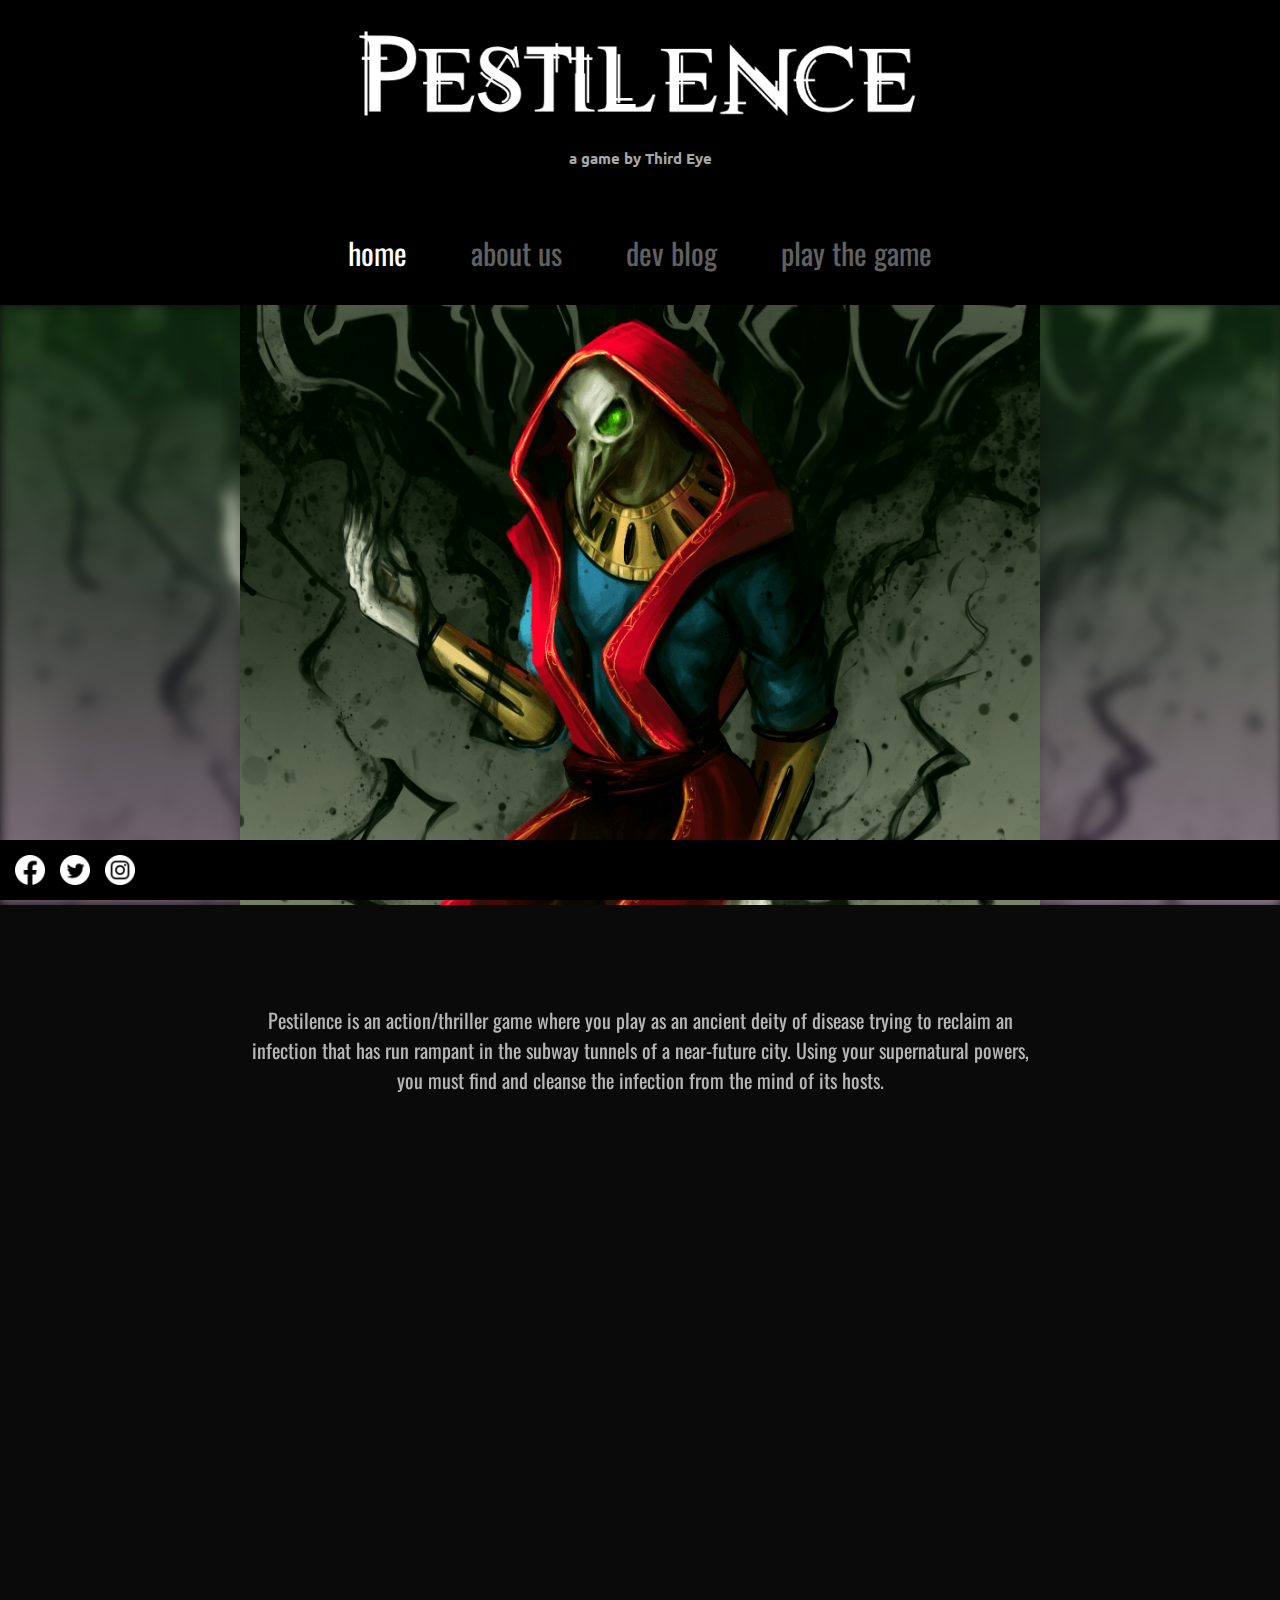
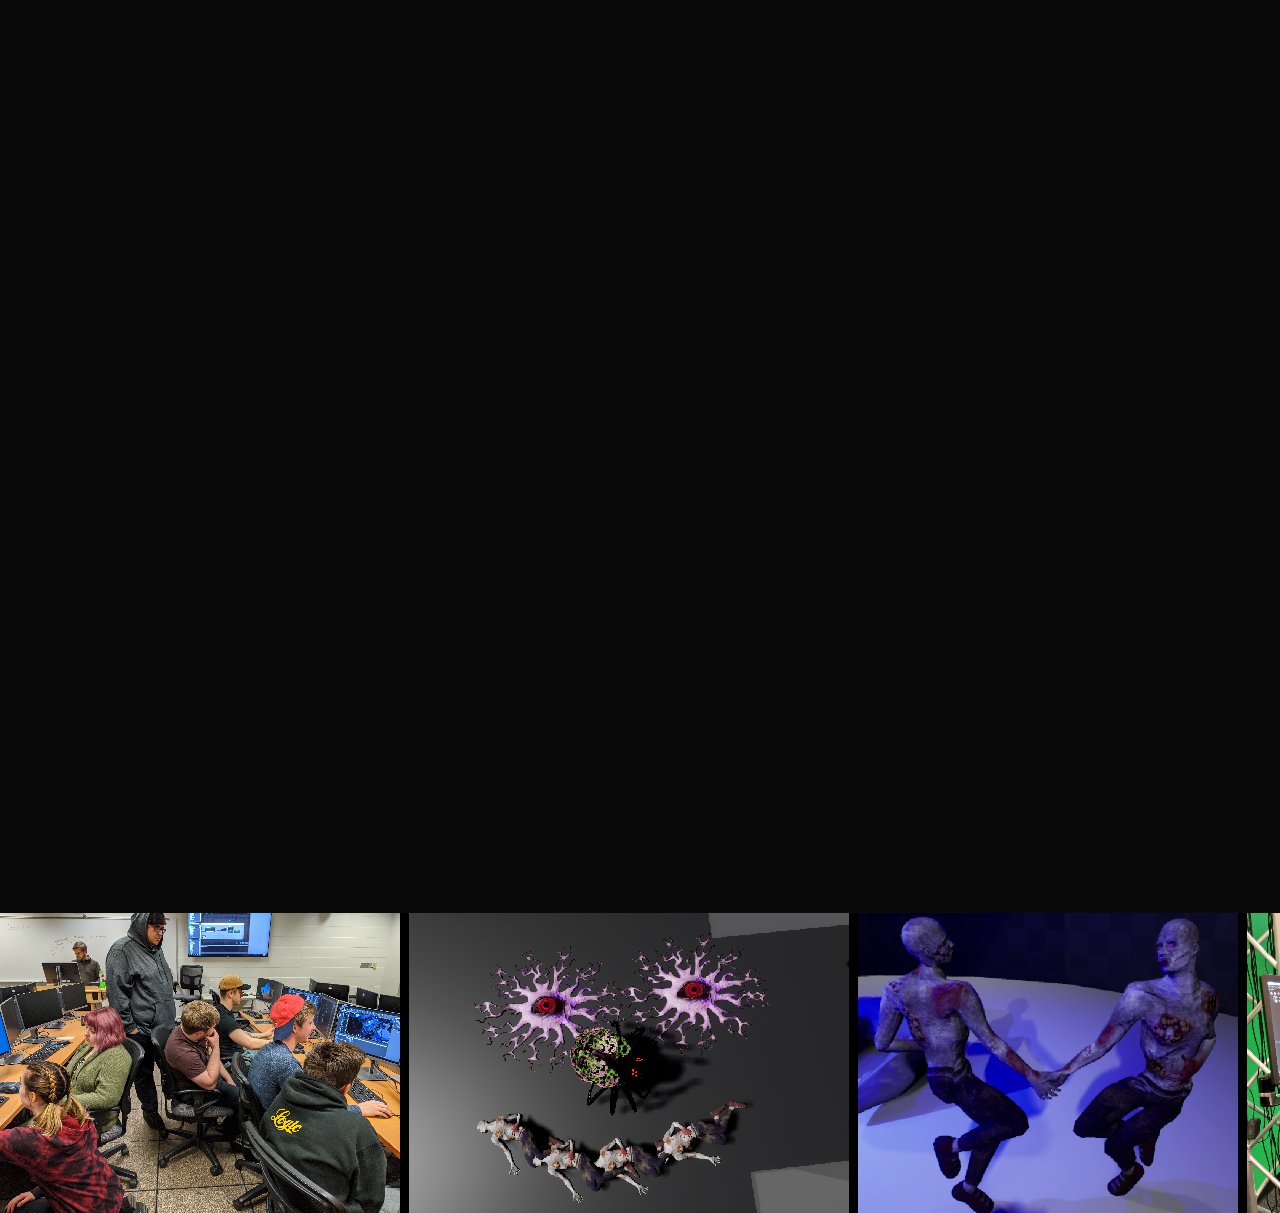
<file: index.html>
<!DOCTYPE html>
<html>
<head>
  <link rel="shortcut icon" href="/favicon.ico">
	<link rel="icon" sizes="16x16 32x32 64x64" href="/favicon.ico">
	<link rel="icon" type="image/png" sizes="196x196" href="/favicon-192.png">
	<link rel="icon" type="image/png" sizes="160x160" href="/favicon-160.png">
	<link rel="icon" type="image/png" sizes="96x96" href="/favicon-96.png">
	<link rel="icon" type="image/png" sizes="64x64" href="/favicon-64.png">
	<link rel="icon" type="image/png" sizes="32x32" href="/favicon-32.png">
	<link rel="icon" type="image/png" sizes="16x16" href="/favicon-16.png">
	<link rel="apple-touch-icon" href="/favicon-57.png">
	<link rel="apple-touch-icon" sizes="114x114" href="/favicon-114.png">
	<link rel="apple-touch-icon" sizes="72x72" href="/favicon-72.png">
	<link rel="apple-touch-icon" sizes="144x144" href="/favicon-144.png">
	<link rel="apple-touch-icon" sizes="60x60" href="/favicon-60.png">
	<link rel="apple-touch-icon" sizes="120x120" href="/favicon-120.png">
	<link rel="apple-touch-icon" sizes="76x76" href="/favicon-76.png">
	<link rel="apple-touch-icon" sizes="152x152" href="/favicon-152.png">
	<link rel="apple-touch-icon" sizes="180x180" href="/favicon-180.png">
	<meta name="msapplication-TileColor" content="#FFFFFF">
	<meta name="msapplication-TileImage" content="/favicon-144.png">
	<meta name="msapplication-config" content="/browserconfig.xml">
  <title>pestilence - home</title>
  <meta charset="utf-8"/>
  <link rel="stylesheet" href="styles.css"/>
  <script src="scripts.js"></script>
  <link href="https://fonts.googleapis.com/css?family=Oswald:300|Ubuntu&display=swap" rel="stylesheet">
</head>
<body>
  <div id="headerContainer">
    <div id="header">
      <a href="index.html"><img id="title" src="images/title.png"></a>
      <h2>a game by Third Eye</h2>
    </div>
  </div>
  <div id="tabs">
    <a class="links" id="current"href="index.html">home</a>
    <a class="links" href="about.html">about us</a>
    <a class="links" href="blog.html">dev blog</a>
    <a class="links" href= "https://thirdeyestout.itch.io/pestilence" target = "blank">play the game</a>
  </div>
  <div class="all">

  <div class="wrapper">
  <div class="slideshows">
    <div class="slideshow slideshow--hero">
      <div class="slides">
        <div class="slide slide1"></div>
        <div class="slide slide2"></div>
        <div class="slide slide3"></div>
        <div class="slide slide4"></div>
        <div class="slide slide5"></div>
        <div class="slide slide6"></div>
        <div class="slide slide7"></div>
        <div class="slide slide8"></div>
      </div>
    </div>
    <div class="slideshow slideshow--contrast slideshow--contrast--before">
      <div class="slides">
        <div class="slide slide1"></div>
        <div class="slide slide2"></div>
        <div class="slide slide3"></div>
        <div class="slide slide4"></div>
        <div class="slide slide5"></div>
        <div class="slide slide6"></div>
        <div class="slide slide7"></div>
        <div class="slide slide8"></div>
      </div>
    </div>
    <div class="slideshow slideshow--contrast slideshow--contrast--after">
      <div class="slides">
        <div class="slide slide1"></div>
        <div class="slide slide2"></div>
        <div class="slide slide3"></div>
        <div class="slide slide4"></div>
        <div class="slide slide5"></div>
        <div class="slide slide6"></div>
        <div class="slide slide7"></div>
        <div class="slide slide8"></div>
      </div>
    </div>
  </div>
    </div>

  <div id="contentContainer">
    <div id="content">
      <p class="head">Pestilence is an action/thriller game where you play as an ancient
        deity of disease trying to reclaim an infection that has run rampant
        in the subway tunnels of a near-future city. Using your supernatural powers, you must find and cleanse the infection from the mind of its hosts.</p>
    </div>
  </div>

<div id="vimeo">
<iframe width="800" height="600" src="https://www.youtube.com/embed/jOE-Lf9zjjQ" frameborder="0" allow="accelerometer; autoplay; encrypted-media; gyroscope; picture-in-picture" allowfullscreen></iframe>
  </div>


      <div id="video1">
        <iframe width="800" height="600" src="https://www.youtube.com/embed/s2IKLkFab_A" frameborder="0" allow="accelerometer; autoplay; encrypted-media; gyroscope; picture-in-picture" allowfullscreen></iframe>
      </div>

<div class=techContainer>
      <div class="tech-slideshow">
        <div class="mover-1"></div>
      </div>
    </div>

  <div id="footerContainer">
    <a target="_blank" href="https://www.facebook.com/Third-Eye-Stout-112874393472324/"><img class="social" id="facebook" src="images/facebook.png" alt="facebook"></a>
    <a target="_blank" href="https://twitter.com/ThirdEyeStout"><img class="social" id="twitter" src="images/twitter.png" alt="twitter"></a>
    <a target="_blank" href="https://www.instagram.com/thirdeye_stout/"><img class="social" id="instagram" src="images/instagram.png" alt="instagram"></a>
  </div>
</div>
<script>
window.onscroll = function() {myFunction()};

var navbar = document.getElementById("tabs");
var sticky = navbar.offsetTop;

function myFunction() {
  if (window.pageYOffset >= sticky) {
    navbar.classList.add("sticky")
  } else {
    navbar.classList.remove("sticky");
  }
}
</script>
</body>
</html>
</file>
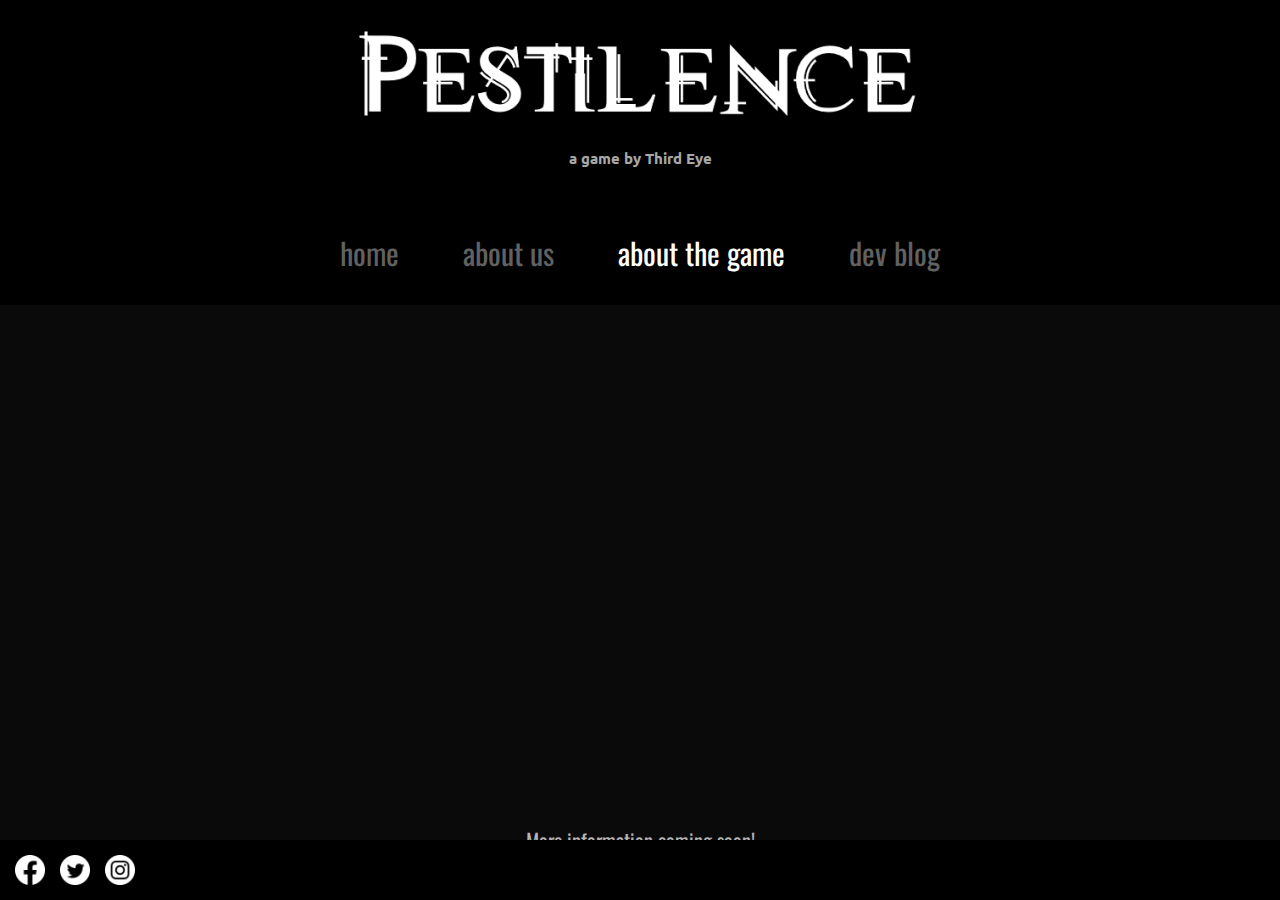
<file: game.html>
<!DOCTYPE html>
<html>
<head>
  <link rel="shortcut icon" href="/favicon.ico">
  <link rel="icon" sizes="16x16 32x32 64x64" href="/favicon.ico">
  <link rel="icon" type="image/png" sizes="196x196" href="/favicon-192.png">
  <link rel="icon" type="image/png" sizes="160x160" href="/favicon-160.png">
  <link rel="icon" type="image/png" sizes="96x96" href="/favicon-96.png">
  <link rel="icon" type="image/png" sizes="64x64" href="/favicon-64.png">
  <link rel="icon" type="image/png" sizes="32x32" href="/favicon-32.png">
  <link rel="icon" type="image/png" sizes="16x16" href="/favicon-16.png">
  <link rel="apple-touch-icon" href="/favicon-57.png">
  <link rel="apple-touch-icon" sizes="114x114" href="/favicon-114.png">
  <link rel="apple-touch-icon" sizes="72x72" href="/favicon-72.png">
  <link rel="apple-touch-icon" sizes="144x144" href="/favicon-144.png">
  <link rel="apple-touch-icon" sizes="60x60" href="/favicon-60.png">
  <link rel="apple-touch-icon" sizes="120x120" href="/favicon-120.png">
  <link rel="apple-touch-icon" sizes="76x76" href="/favicon-76.png">
  <link rel="apple-touch-icon" sizes="152x152" href="/favicon-152.png">
  <link rel="apple-touch-icon" sizes="180x180" href="/favicon-180.png">
  <meta name="msapplication-TileColor" content="#FFFFFF">
  <meta name="msapplication-TileImage" content="/favicon-144.png">
  <meta name="msapplication-config" content="/browserconfig.xml">
  <title>pestilence - about the game</title>
  <meta charset="utf-8"/>
  <link rel="stylesheet" href="styles.css"/>
  <script src="scripts.js"></script>
  <link href="https://fonts.googleapis.com/css?family=Oswald:300|Ubuntu&display=swap" rel="stylesheet">
</head>
<body>
  <div id="headerContainer">
    <div id="header">
      <a href="index.html"><img id="title" src="images/title.png"></a>
      <h2>a game by Third Eye</h2>
    </div>
  </div>
  <div id="tabs">
    <a class="links" href="index.html">home</a>
    <a class="links" href="about.html">about us</a>
    <a class="links" id="current"href="game.html">about the game</a>
    <a class="links" href="blog.html">dev blog</a>
  </div>
  <div class="all">
  <div id = "tempContainer">
  <p id = "temp">More information coming soon!</p>
</div>
</div>
  <div id="footerContainer">
    <a target="_blank" href="https://www.facebook.com/Third-Eye-Stout-112874393472324/"><img class="social" id="facebook" src="images/facebook.png" alt="facebook"></a>
    <a target="_blank" href="https://twitter.com/ThirdEyeStout"><img class="social" id="twitter" src="images/twitter.png" alt="twitter"></a>
    <a target="_blank" href="https://www.instagram.com/thirdeye_stout/"><img class="social" id="instagram" src="images/instagram.png" alt="instagram"></a>
  </div>
  <script>
  window.onscroll = function() {myFunction()};

  var navbar = document.getElementById("tabs");
  var sticky = navbar.offsetTop;

  function myFunction() {
    if (window.pageYOffset >= sticky) {
      navbar.classList.add("sticky")
    } else {
      navbar.classList.remove("sticky");
    }
  }
  </script>
</body>
</html>
</file>
<file: styles.css>
html {
  height:100vh;
}

body {
  margin: 0;
  padding: 0;
}

#title {
  margin-top: 20px;
}
h1 {
  color:white;
  font-family: 'Ubuntu', sans-serif;
  font-size: 40px;
  letter-spacing: 10px;
}

h2 {
  color: #a7a7a6;
  font-family: 'Ubuntu', sans-serif;
  font-size: 15px;
}

p {
  font-family: 'Ubuntu', sans-serif;
  color: white;
  opacity: .7;
  line-height: 1.5;

}
#headerContainer {
  background-color: black;
  top: 0px;
  left: 0px;
  width: 100%;
  height: 200px;
}

#header {
  top: 0px;
  left: 0px;
  text-align: center;
}


#tabs {
  background-color: black;
  width: 100%; /* Full width */
  z-index: 1000;
  text-align: center;
}

.links {
  font-family: 'Oswald', sans-serif;
  font-size: 30px;
  text-decoration: none;
  color: #616161;
  transition: 0.3s;
  display: inline-block;
  margin: 30px;
  position: relative;
}

.sticky {
  position: fixed;
  top: 0;
}

.sticky + .all {
  margin-top: 105px;
}

a {
  color: #616161;
   transition: 0.3s;
}

hr {
left: 50%;
  opacity: .2;
  margin-bottom: 70px;
}
td {
  max-height: 400px;
  max-width: 350px;
    padding-right: 10px;
    color: white;
    font-family: 'Oswald', sans-serif;
    font-size: 15px;
    padding-bottom: 20px;
}


#current {
  color:white;
}

.links:hover, a:hover {
  color: white;
}


body {
  height: auto;
  background-color: rgb(10,10,10);
  min-height: 100vh;
  overflow-x:hidden;

}

.head {
    font-family: 'Oswald', sans-serif;
}


#videoContainer {
  width: 100%;
  height: 100%;
  position: absolute;
  padding:0;
margin: auto;
  z-index: -1000;
}
#myVideo {
  min-height: 100%;
  min-width:100%;
  position:fixed;
  bottom:0;
  left:0;
}

#tempContainer {
  text-align: center;
  color: white;
  font-family: 'Oswald', sans-serif;
  font-size: 20px;
  bottom: 300px;
}

#temp {
  text-align: center;
  color: white;
  font-family: 'Oswald', sans-serif;
  font-size: 20px;
  padding-top: 500px;
}

#summary, #content, #footnote {
  color: white;
  font-family: 'Oswald', sans-serif;
  font-size: 20px;
  margin-left: auto;
  margin-right: auto;
  top: 0;
}

#summaryContainer {
  position: relative;
  left: 0px;
  width: 100%;
  height: 100px;
}

#summary {
width: 30em;
text-align: center;
}

#contentContainer {
  position: relative;
  left: 0px;
  width: 100%;
  height: 150px;
}

#content {
  width: 1045px;
  height: 200px;
  margin-top: 100px;
  position: relative;
  margin-left: auto;
margin-right: auto;
width: 40em;
text-align:center;


}

table {
  position: relative;
  table-layout: fixed;
  margin-left:auto; margin-right:auto;
  bottom: 50px;

}

#image {

  display:flex;
    justify-content: space-around;
}

#logo {
  padding-top: 20px;
  display: flex;
  justify-content: space-around;
  padding-bottom: 20px;
}


.default {
  display: block;
}
.hidden {
 display: none;
}


.default:hover {
}


.wrapper {
  position: relative;
  height: 600px;
  width: 100vw;
  overflow: hidden;
}

.slideshow {
  position: absolute;
  top: 0;
  left: 50%;
  width: 100%;
  height: 600px;
  transform: translateX(-50%);
}
.slideshow--hero {
  z-index: 3;
  left: 0;
  top: 50%;
    width: 800px;
  height: 600px;
  transform: translateY(-50%) skewY(-10deg);
  transform-origin: center;
  overflow: hidden;
  box-shadow: 0 0 1rem rgba(0, 0, 0, 0.25);
}
.slideshow--hero .slides {
  position: absolute;
  left: 0;
  top: -10%;
    width: 800px;
  height: 600px;
  animation: 9s slideshow-hero-mobile -3s infinite;
}
.slideshow--hero .slide1 {
  background-image: url("images/slideshow/img1.png");
  animation: 60s slides-set-1 -0.1s infinite;
}
.slideshow--hero .slide2 {
  background-image: url("images/slideshow/img2.png");
  animation: 60s slides-set-2 -0.1s infinite;
}
.slideshow--hero .slide3 {
  background-image: url("images/slideshow/img3.png");
  animation: 60s slides-set-3 -0.1s infinite;
}
.slideshow--hero .slide4 {
  background-image: url("images/slideshow/img4.png");
  animation: 60s slides-set-4 -0.1s infinite;
}
.slideshow--hero .slide5 {
  background-image: url("images/slideshow/img5.png");
  animation: 60s slides-set-5 -0.1s infinite;
}
.slideshow--hero .slide6 {
  background-image: url("images/slideshow/img6.png");
  animation: 60s slides-set-6 -0.1s infinite;
}
.slideshow--hero .slide7 {
  background-image: url("images/slideshow/img7.png");
  animation: 60s slides-set-7 -0.1s infinite;
}
.slideshow--hero .slide8 {
  background-image: url("images/slideshow/img8.png");
  animation: 60s slides-set-8 -0.1s infinite;
}
@media (min-width: 600px) {
  .slideshow--hero {
    left: 50%;
    top: 0;
    margin: 0 auto;
    width: 800px;
    height: 600px;
    transform: translateX(-50%) ;
  }
  .slideshow--hero .slides {
    top: 0;

    height: 100%;
    animation: 9s slideshow-hero -3s infinite;
  }
}
.slideshow--contrast {
  z-index: 1;
  width: 100%;
  height: 50%;
  transform: none;
}
.slideshow--contrast--before {
  left: 0;
}
.slideshow--contrast--before .slides {
  width: 100vw;
  filter: blur(6px);
}
.slideshow--contrast--after {
  z-index: 2;
  left: auto;
  right: 0;
}
.slideshow--contrast--after .slides {
  width: 100vw;
  left: auto;
  right: 0;
  filter: blur(6px);
}
.slideshow--contrast .slides {
  animation: 14s slideshow-contrast -5s infinite;
}
.slideshow--contrast .slide1 {
  background-image: linear-gradient(to bottom, rgba(75, 200, 85, 0.15) 0, rgba(175, 75, 200, 0.25) 100%), url("images/slideshow/img1.png");
  animation: 60s slides-set-1 -0.2s infinite;
}
.slideshow--contrast .slide2 {
  background-image: linear-gradient(to bottom, rgba(75, 200, 85, 0.15) 0, rgba(175, 75, 200, 0.25) 100%), url("images/slideshow/img2.png");
  animation: 60s slides-set-2 -0.2s infinite;
}
.slideshow--contrast .slide3 {
  background-image: linear-gradient(to bottom, rgba(75, 200, 85, 0.15) 0, rgba(175, 75, 200, 0.25) 100%), url("images/slideshow/img3.png");
  animation: 60s slides-set-3 -0.2s infinite;
}

.slideshow--contrast .slide4 {
  background-image: linear-gradient(to bottom, rgba(75, 200, 85, 0.15) 0, rgba(175, 75, 200, 0.25) 100%), url("images/slideshow/img4.png");
  animation: 60s slides-set-4 -0.2s infinite;
}

.slideshow--contrast .slide5 {
  background-image: linear-gradient(to bottom, rgba(75, 200, 85, 0.15) 0, rgba(175, 75, 200, 0.25) 100%), url("images/slideshow/img5.png");
  animation: 60s slides-set-5 -0.2s infinite;
}

.slideshow--contrast .slide6 {
  background-image: linear-gradient(to bottom,rgba(75, 200, 85, 0.15) 0, rgba(175, 75, 200, 0.25) 100%), url("images/slideshow/img6.png");
  animation: 60s slides-set-6 -0.2s infinite;
}

.slideshow--contrast .slide7 {
  background-image: linear-gradient(to bottom, rgba(75, 200, 85, 0.15) 0, rgba(175, 75, 200, 0.25) 100%), url("images/slideshow/img7.png");
  animation: 60s slides-set-7 -0.2s infinite;
}

.slideshow--contrast .slide8 {
  background-image: linear-gradient(to bottom,rgba(75, 200, 85, 0.15) 0, rgba(175, 75, 200, 0.25) 100%), url("images/slideshow/img8.png");
  animation: 60s slides-set-8 -0.2s infinite;
}
.slideshow--contrast--after {
  top: auto;
  bottom: 0;
}
.slideshow--contrast--after .slides {
  animation: 13s slideshow-contrast -13s infinite;
}
.slideshow--contrast--after .slide {
  background-position: right;
}
.slideshow--contrast--after .slide1 {
  animation: 60s slides-set-1 infinite;
}
.slideshow--contrast--after .slide2 {
  animation: 60s slides-set-2 infinite;
}
.slideshow--contrast--after .slide3 {
  animation: 60s slides-set-3 infinite;
}
.slideshow--contrast--after .slide4 {
  animation: 60s slides-set-4 infinite;
}
.slideshow--contrast--after .slide5 {
  animation: 60s slides-set-5 infinite;
}
.slideshow--contrast--after .slide6 {
  animation: 60s slides-set-6 infinite;
}
.slideshow--contrast--after .slide7 {
  animation: 60s slides-set-7 infinite;
}
.slideshow--contrast--after .slide8 {
  animation: 60s slides-set-8 infinite;
}

@media (min-width: 600px) {
  .slideshow--contrast {
    width: 50%;
    height: 100%;
  }
  .slideshow--contrast--after {
    top: 0;
    bottom: auto;
  }
  .slideshow--contrast--after .slides {
    width: 50vw;
  }
}

.slides,
.slide {
  position: absolute;
  top: 0;
  left: 0;
  width: 100%;
  height: 600px;
  background-position: center;
  background-size: cover;
  background-repeat: no-repeat;
}

@keyframes slideshow-hero-mobile {
  0% {
    transform: scale(1);
  }
  50% {
    transform: scale(1.05);
  }
  100% {
    transform: scale(1);
  }
}
@keyframes slideshow-hero {
  0% {
    transform: scale(1);
  }
  50% {
    transform: scale(1.02);
  }
  100% {
    transform: scale(1);
  }
}
@keyframes slideshow-contrast {
  0% {
    transform: scale(1.05);
  }
  50% {
    transform: scale(1);
  }
  100% {
    transform: scale(1.05);
  }
}
@keyframes slides-set-1 {
  0% {
      opacity: 1;
    }
    11% {
      opacity: 1;
    }
    13% {
      opacity: 0;
    }
    96% {
      opacity: 0;
    }
    100% {
      opacity: 1;
    }
}
@keyframes slides-set-2 {
  0% {
    opacity: 0;
  }
  11% {
    opacity: 0;
  }
  13% {
    opacity: 1;
  }
  24% {
    opacity: 1;
  }
  26% {
    opacity: 0;
  }
  100% {
    opacity: 0;
  }
}
@keyframes slides-set-3 {
  0% {
    opacity: 0;
  }
  24% {
    opacity: 0;
  }
  26% {
    opacity: 1;
  }
  36% {
    opacity: 1;
  }
  38% {
    opacity: 0;
  }
  100% {
    opacity: 0;
  }
}
@keyframes slides-set-4 {
  0% {
    opacity: 0;
  }
  36% {
    opacity: 0;
  }
  38% {
    opacity: 1;
  }
  49% {
    opacity: 1;
  }
  51% {
    opacity: 0;
  }
  100% {
    opacity: 0;
  }
}
@keyframes slides-set-5 {
  0% {
    opacity: 0;
  }
  49% {
    opacity: 0;
  }
  51% {
    opacity: 1;
  }
  61% {
    opacity: 1;
  }
  63% {
    opacity: 0;
  }
  100% {
    opacity: 0;
  }
}
@keyframes slides-set-6 {
  0% {
    opacity: 0;
  }
  61% {
    opacity: 0;
  }
  63% {
    opacity: 1;
  }
  74% {
    opacity: 1;
  }
  76% {
    opacity: 0;
  }
  100% {
    opacity: 0;
  }
}
@keyframes slides-set-7 {
  0% {
    opacity: 0;
  }
  74% {
    opacity: 0;
  }
  76% {
    opacity: 1;
  }
  86% {
    opacity: 1;
  }
  88% {
    opacity: 0;
  }
  100% {
    opacity: 0;
  }
}
@keyframes slides-set-8 {
  0% {
    opacity: 0;
  }
  86% {
    opacity: 0;
  }
  88% {
    opacity: 1;
  }
  98% {
    opacity: 1;
  }
  100% {
    opacity: 0;
  }
}

#vimeo {
  text-align: center;
}

#video1 {
margin-top: 50px;
margin-bottom: 100px;
text-align: center;
}

.techContainer {
  height: 300px;
  margin-bottom: 60px;
}
.tech-slideshow {
  height: 300px;
  max-width: 100%;
  margin: auto;
  position: relative;
  overflow: hidden;

  transform: translate3d(0, 0, 0);
}

.tech-slideshow > div {
  height: 300px;
  width: 8364px;
  background:
      url("images/funpics.png");
  position: absolute;

  transform: translate3d(0, 0, 0);
}
.tech-slideshow .mover-1 {
  animation: moveSlideshow 60s linear infinite;
}

@keyframes moveSlideshow {
  100% {
    transform: translateX(-69.7%);
  }
}

#footnote {
margin-left: auto;
margin-right: auto;
width: 11em;
top: 100px;
margin-bottom: 100px;

}

#footerContainer {
  z-index: 10;
  position: fixed;
  background-color: black;
  left: 0;
  bottom: 0;
  width: 100%;
  height: 60px;
}

.social {
  height: 30px;
  width: 30px;
  position: absolute;
  left: 0;
  right:0;
   transition: 0.3s;
}
.social:hover {
  opacity: .5;
}

#facebook {
  left: 15px;
  top: 15px;
  right: 15px;
}
#instagram {
  top: 15px;
  left: 105px;
}
#twitter {
  left:60px;
  top: 15px;
}

#blogIntro {
  width: 100%;
  height: 120px;
  margin-bottom: 20px;
}

#blogSummary {
  color: white;
  font-family: 'Oswald', sans-serif;
  font-size: 20px;

  width: 30em;
margin: 0 auto;
  margin-top: 150px;
}

#blogLine {
  right: 50%;
}


.all {
  margin: auto;
}

.blogContainer {
  width: 60em;
  background-color: rgb(15,15,15);
  margin: 0 auto;
margin-bottom: 50px;

}

.blogContent {
  padding-top: 5px;
  padding-bottom: 5px;
  margin: 0 auto;
}

.blogFormat {
  margin: 50px;
}

.blogTitle, .author, .date {
  color: white;
  font-family: 'Oswald', sans-serif;
  font-size: 20px;
  width: 100%;
  width: 50em;

}

 .date {
  color: white;
  font-family: 'Oswald', sans-serif;
  font-size: 15px;
  width: 100%;
  margin-left: auto;
  margin-right: auto;
  width: 50em;
  right: 50px;
}

.blogType {
  color: #white;
  font-family: 'Ubuntu', sans-serif;
  font-size: 15px;
  width: 100%;
  margin-left: auto;
margin-right: auto;
width: 50em;

}

.blogImages {
  display: block;
  margin-left: auto;
  margin-right: auto;
}

.column {
  float:right;
  padding-right: 15px;
  padding-bottom: 30px;
}

/* Clearfix (clear floats) */


#rampGif {
  display: block;
  margin-left: auto;
  margin-right: auto;
}


#blog01Image, #shader1, #lights {
  border-radius: 5px;
  cursor: pointer;
  transition: 0.3s;
  display: block;
  margin-left: auto;
  margin-right: auto;
}

#blog01Image:hover, #shader1:hover, #lights:hover {opacity: 0.7;}

/* The Modal (background) */
.modal, .modal2, .modal3 {
  display: none; /* Hidden by default */
  position: fixed; /* Stay in place */
  z-index: 1; /* Sit on top */
  padding-top: 200px; /* Location of the box */
  left: 0;
  top: 0;
  width: 100%; /* Full width */
  height: 100%; /* Full height */
  overflow: auto; /* Enable scroll if needed */
  background-color: rgb(0,0,0); /* Fallback color */
  background-color: rgba(0,0,0,0.9); /* Black w/ opacity */
}

/* Modal Content (Image) */
.modal-content, .modal-content2, .modal-content3{
  margin: auto;
  display: block;
  width: 100%%;
}

/* Caption of Modal Image (Image Text) - Same Width as the Image */
#caption, #caption2, #caption3 {
  margin: auto;
  display: block;
  width: 80%;
  max-width: 700px;
  text-align: center;
  color: #ccc;
  padding: 10px 0;
  height: 150px;
  font-family: 'Ubuntu', sans-serif;
}

/* Add Animation - Zoom in the Modal */
.modal-content, #caption, .modal-content2, #caption2, .modal-content3, #caption3 {
  animation-name: zoom;
  animation-duration: 0.6s;
}

@keyframes zoom {
  from {transform:scale(0)}
  to {transform:scale(1)}
}

/* The Close Button */
.close, .close2, .close3 {
  position: absolute;
  top: 150px;
  right: 35px;
  color: #f1f1f1;
  font-size: 40px;
  font-weight: bold;
  transition: 0.3s;
}

.close:hover,
.close:focus, .close2:hover,
.close2:focus, .close3:hover, .close3:focus {
  color: #bbb;
  text-decoration: none;
  cursor: pointer;
}

/* 100% Image Width on Smaller Screens */
@media only screen and (max-width: 700px){
  .modal-content {
    width: 100%;
  }
  .modal-content2 {
    width: 100%;
  }
  .modal-content3 {
    width: 100%;
  }
}
</file>
